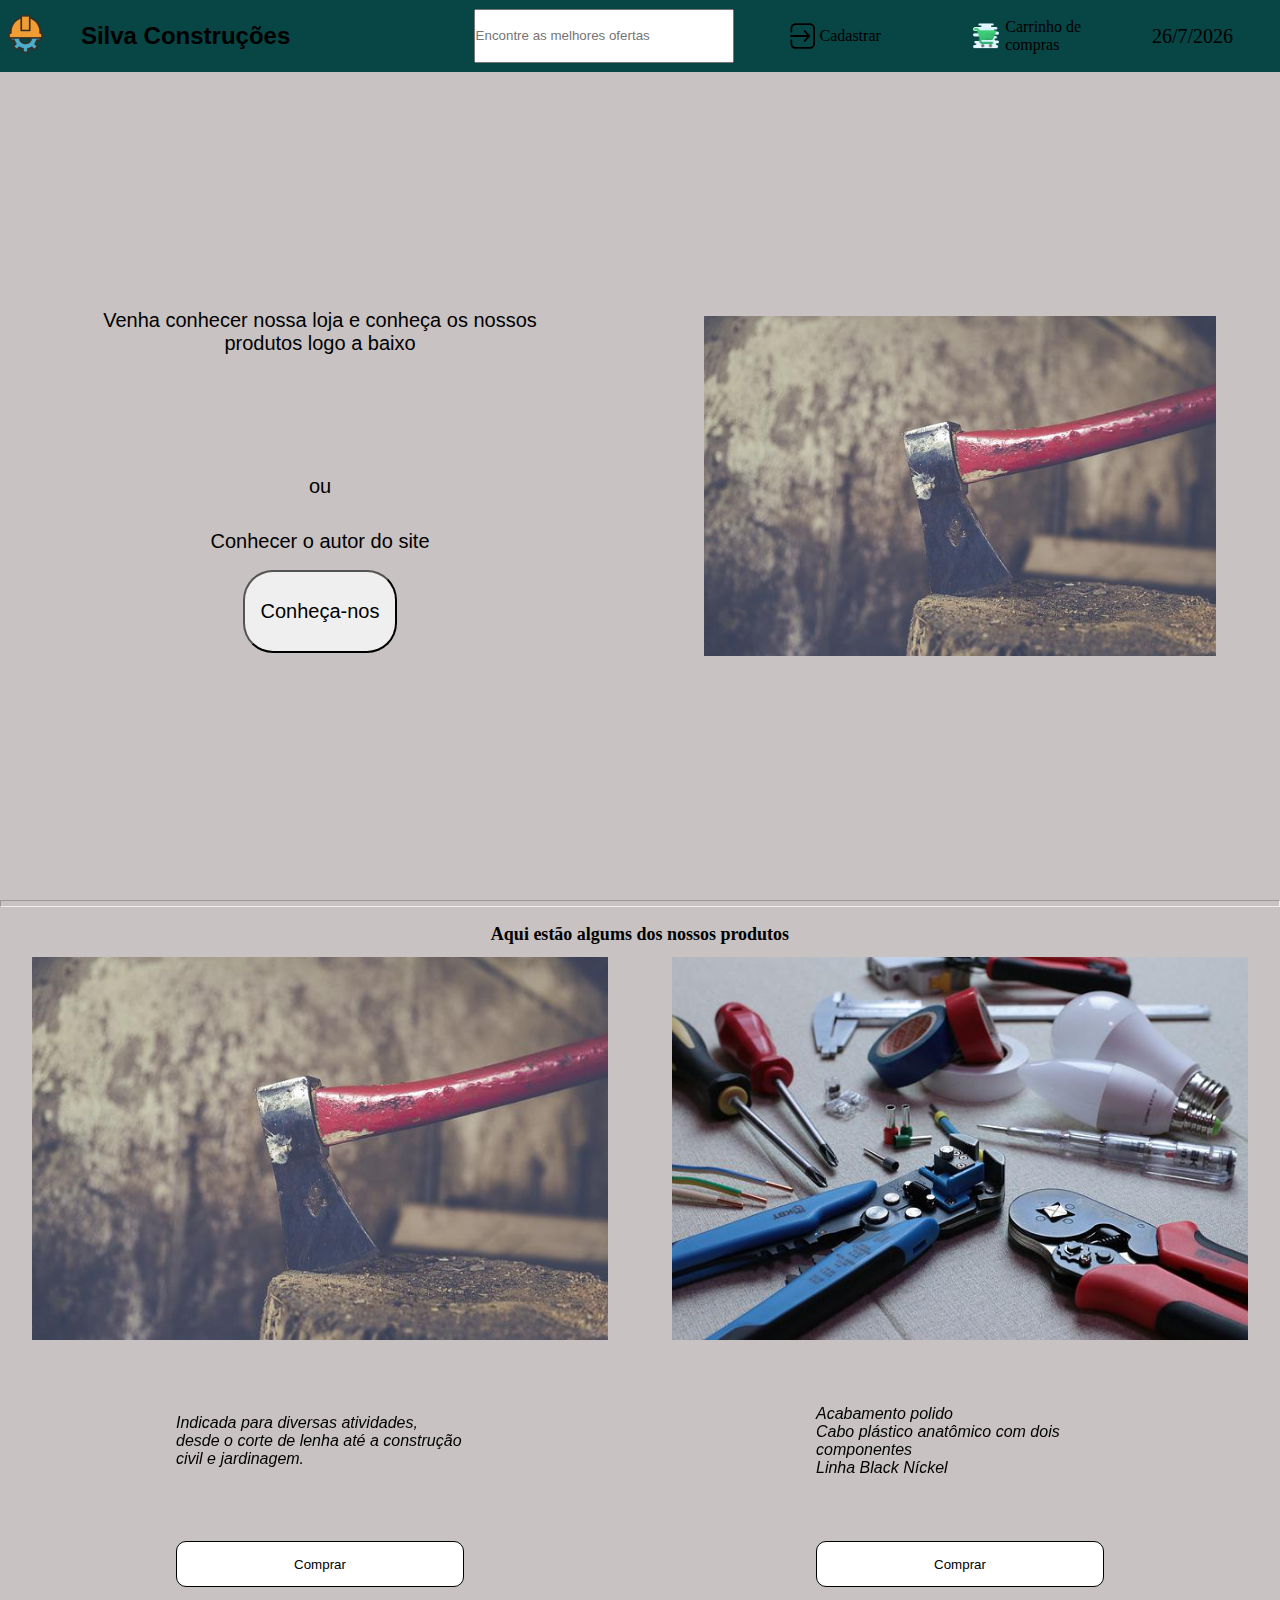
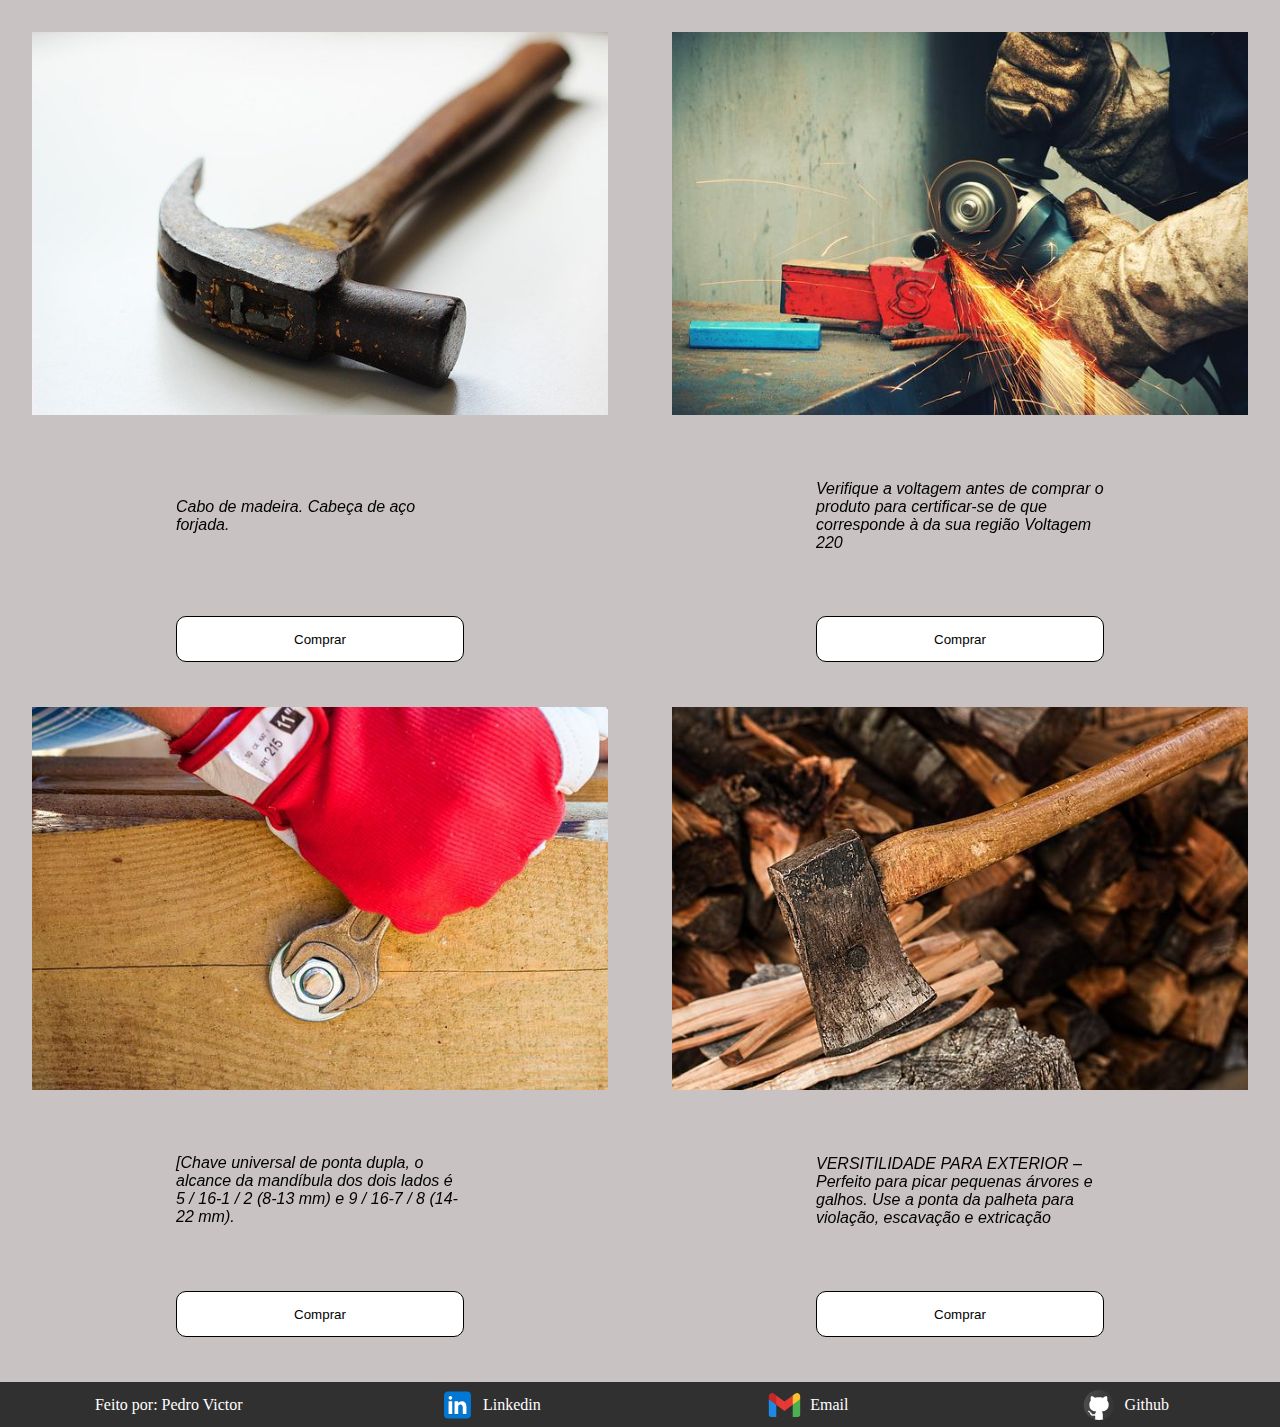
<file: index.html>
<!DOCTYPE html>
<html lang="en">
<head>
    <meta charset="UTF-8">
    <meta http-equiv="X-UA-Compatible" content="IE=edge">
    <meta name="viewport" content="width=device-width, initial-scale=1.0" shrink-to-fit="no">
    <link rel="shortcut icon" href="./assets/img/icon/engenheiro.png" type="image/x-icon">
    <link rel="stylesheet" href="./assets/css/global.css">
    <title>Silva Construções</title>
</head>
<body>
    <header>
        <div class="cabecalho">
            <div class="logo-main">
                <a href="#"><img src="./assets/img/icon/engenheiro.png" alt="logo"></a>
            </div>
            <span>Silva Construções</span>
            <div class="nav">
                <nav class="navigation">
                    <ul class="nav-bar">
                        <li><input type="text" placeholder="Encontre as melhores ofertas"></li>
                        <li><a href="./assets/pages/cadastro.html" target="_self" class="Cadastro"><img src="./assets/img/icon/login-svgrepo-com.svg" alt="cadastro" class="cadastro-img">Cadastrar</li>
                        <li><a href="./assets/pages/carrinhoDeCompras.html" target="_self" class="CarrinhoDeCompras"><img src="./assets/img/icon/icons8-carrinho-de-compras-64.png" alt="carrinho de compras"> Carrinho de compras</a></li>
                        <li><div id="data"></div></li>
                    </ul>
                </nav>
            </div>
        </div>
    </header>
    <div class="main">
        <div class="carrosel">
            <div class="conhecer">
                <span> Venha conhecer nossa loja e conheça os nossos produtos logo a baixo</span>
                <p>ou</p>
                <span>Conhecer o autor do site<br> <button type="button"><a href='#rodape'>Conheça-nos</a></button> </span>
            </div>    
            <div class="items-pai">
                
                <div class="items"><img src="./assets/img/info_produtos/axe-1748305_640.jpg" alt="Machado" class="item"></div>
            </div>
        </div>

        <div class="caixaProductGroup">
            
            <hr>
            <span class="titulo-produtos">Aqui estão algums dos nossos produtos</span>
            <div class="barra-1">
                <div class="produtos-caixa-ind front">
                    <img src="./assets/img/info_produtos/axe-1748305_640.jpg">
                    <span>Indicada para diversas atividades, desde o corte de lenha até a construção civil e jardinagem.</span>
                    <input type="button" onclick="comprar()" value="Comprar" id="comprar">
                </div>

                <div class="produtos-caixa-ind">
                    <img src="./assets/img/info_produtos/electrician-3087536_640.jpg">
                    <span>Acabamento polido<br>
                        Cabo plástico anatômico com dois componentes<br>
                        Linha Black Níckel</span>
                    <input type="button" onclick="comprar()" value="Comprar" id="comprar">
                </div>


            </div>

            <div class="barra-2">
                <div class="produtos-caixa-ind">
                    <img src="./assets/img/info_produtos/hammer-451987_640.jpg">
                    <span>Cabo de madeira. Cabeça de aço forjada.</span>
                    <input type="button" onclick="comprar()" value="Comprar" id="comprar">
                </div>                
                <div class="produtos-caixa-ind">
                    <img src="./assets/img/info_produtos/emery-2780656_640.jpg">
                    <span>Verifique a voltagem antes de comprar o produto para certificar-se de que corresponde à da sua região
                        Voltagem 220</span>
                    <input type="button" onclick="comprar()" value="Comprar" id="comprar">
                </div>
            </div>


            <div class="barra-3">
                <div class="produtos-caixa-ind">
                    <img src="./assets/img/info_produtos/hand-1744958_640.jpg">
                    <span>[Chave universal de ponta dupla, o alcance da mandíbula dos dois lados é 5 / 16-1 / 2 (8-13 mm) e 9 / 16-7 / 8 (14-22 mm).</span>
                    <input type="button" onclick="comprar()" value="Comprar" id="comprar">
                </div>

                <div class="produtos-caixa-ind">
                    <img src="./assets/img/produtos/axe-674841_640.jpg">
                    <span>VERSITILIDADE PARA EXTERIOR – Perfeito para picar pequenas árvores e galhos. Use a ponta da palheta para violação, escavação e extricação</span>
                    <input type="button" onclick="comprar()" value="Comprar" id="comprar">
                </div>    

            </div>              
            <div class="modaletc">
                <div id="modal">
                    <a href=""><span onclick="fechar()" class="close">X | Fechar</span></a>
                    <div class="confirm">
                        <label for="confirm">Confirmar Pedido?</label>
                        <div class="inputs">
                            <input type="button" onclick="confirmY()" value="Sim" class="Confirmed">
                            <input type="button" onclick="confirmN()" value="Não" class="NotConfirm">
                        </div>
                    </div>   
                </div>
            </div>
        </div>
    </div>

    <script src="./assets/js/script.js"></script>
    <footer>
        <ul id="rodape">
            <li><a>Feito por: Pedro Victor</a></li>
            <li><a href="linkedin.com/in/pedro-silva-a172b6202" target="_blank"><img src="./assets/img/icon/linkedin.svg"><span>Linkedin</span></a></li>
            <li><a href="emailto:pedro.kzn.victor@gmail.com" target="_blank"><img src="./assets/img/icon/gmail/icons8-gmail-96.svg"><span>Email</span></a></li>
            <li><a href="https://github.com/PedroSilva01" target="_blank"><img src="./assets/img/icon/github/icons8-github-96.svg"><span>Github</span> </a></li>
        </ul>
    </footer>
</body>
</html>
</file>
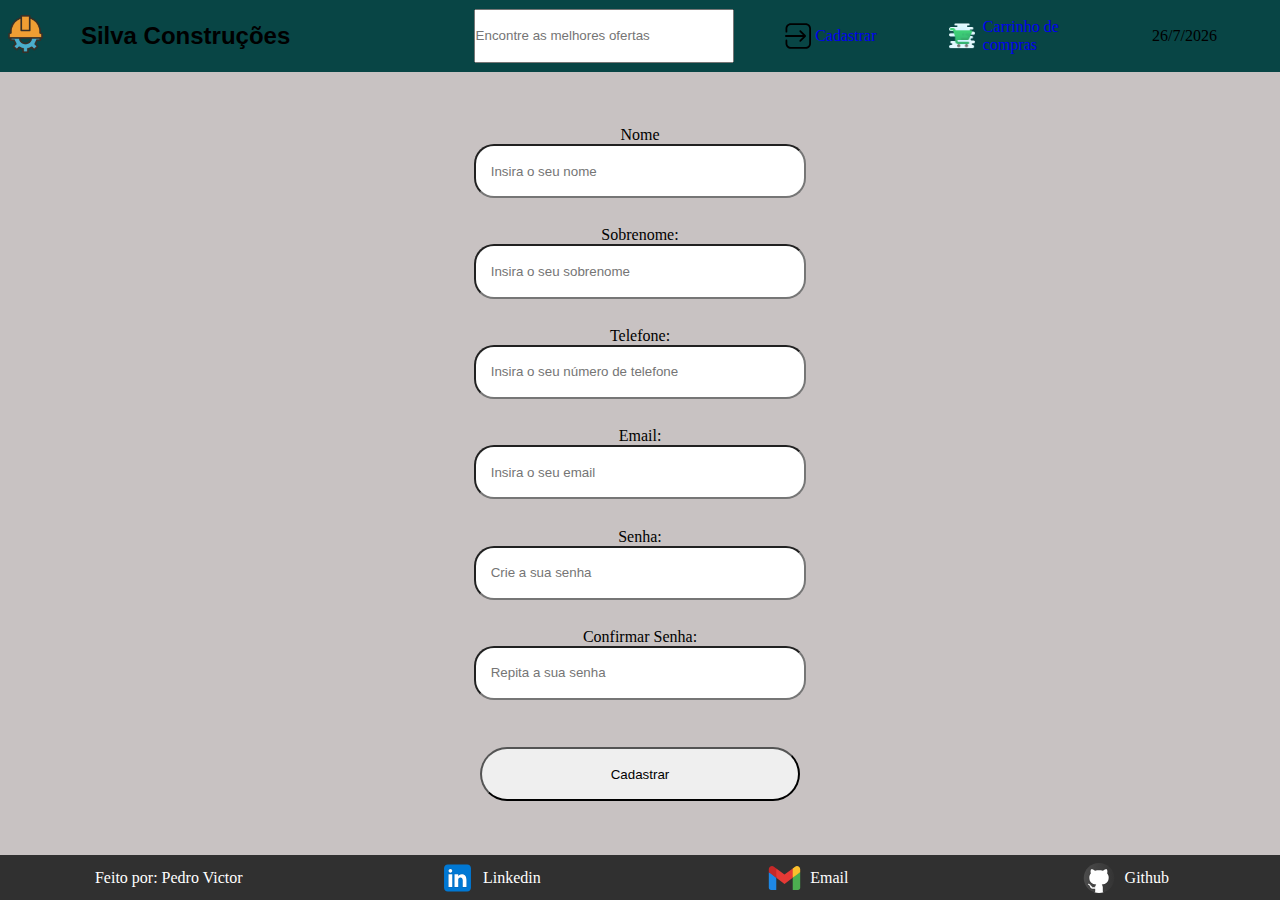
<file: assets/pages/cadastro.html>
<!DOCTYPE html>
<html lang="en">
<head>
    <meta charset="UTF-8">
    <meta http-equiv="X-UA-Compatible" content="IE=edge">
    <meta name="viewport" content="width=device-width, initial-scale=1.0">
    <link rel="shortcut icon" href="../img/icon/engenheiro.png" type="image/x-icon">
    <link rel="stylesheet" href="../css/cadastro.css">
    <title>Cadastro</title>
</head>
<body>
    <header>
        <div class="cabecalho">
            <div class="logo-main">
                <a href="../../index.html"><img src="../img/icon/engenheiro.png" alt="logo"></a>
            </div>
            <span>Silva Construções</span>
            <div class="nav">
                <nav class="navigation">
                    <ul class="nav-bar">
                        <li><input type="text" placeholder="Encontre as melhores ofertas"></li>
                        <li><a href="#" target="_self" class="Cadastro"><img src="../img/icon/login-svgrepo-com.svg" alt="cadastro" class="cadastro-img">Cadastrar</li>
                        <li><a href="./carrinhoDeCompras.html" target="_self" class="CarrinhoDeCompras"><img src="../img/icon/icons8-carrinho-de-compras-64.png" alt="carrinho de compras"> Carrinho de compras</a></li>
                        <li><div id="data"></div></li>
                    </ul>
                </nav>
            </div>
        </div>
    </header>
    <div class="main">
        <form action="#" method="post" id="forms">
            <div>
                <label for="name" class="campo-1">Nome</label>
                <input type="text" required placeholder="Insira o seu nome" id="name" name="name">
            </div>
            <div>
                <label for="sobrenome" class="campo-2">Sobrenome:</label>
                <input type="text" required placeholder="Insira o seu sobrenome" id="sobrenome" name="sobrenome">
            </div>
            <div>
                <label for="tel" class="campo-3">Telefone:</label>
                <input type="tel" required placeholder="Insira o seu número de telefone" id="tel" name="tel">
            </div>
            <div>
                <label for="mail" class="campo-4">Email:</label>
                <input type="email" required placeholder="Insira o seu email" id="mail" name="mail">
            </div>
            <div>
                <label for="password">Senha:</label>
                <input type="password" required placeholder="Crie a sua senha" id="password" name="password">
            </div>
            <div>
                <label for="Repassword">Confirmar Senha:</label>
                <input type="password" name="Repassword" id="Repassword" required placeholder="Repita a sua senha">
            </div>
            <button type="submit">Cadastrar</button>
        </form>
    </div>
    <footer>
        <ul>
            <li><a>Feito por: Pedro Victor</a></li>
            <li><a href="linkedin.com/in/pedro-silva-a172b6202" target="_blank"><img src="../img/icon/linkedin.svg"><span>Linkedin</span></a></li>
            <li><a href="emailto:pedro.kzn.victor@gmail.com" target="_blank"><img src="../img/icon/gmail/icons8-gmail-96.svg"><span>Email</span></a></li>
            <li><a href="https://github.com/PedroSilva01" target="_blank"><img src="../img/icon/github/icons8-github-96.svg"><span>Github</span> </a></li>
        </ul>
    </footer>
    <script src="../js/script.js">
    </script>

</body>
</html>
</file>
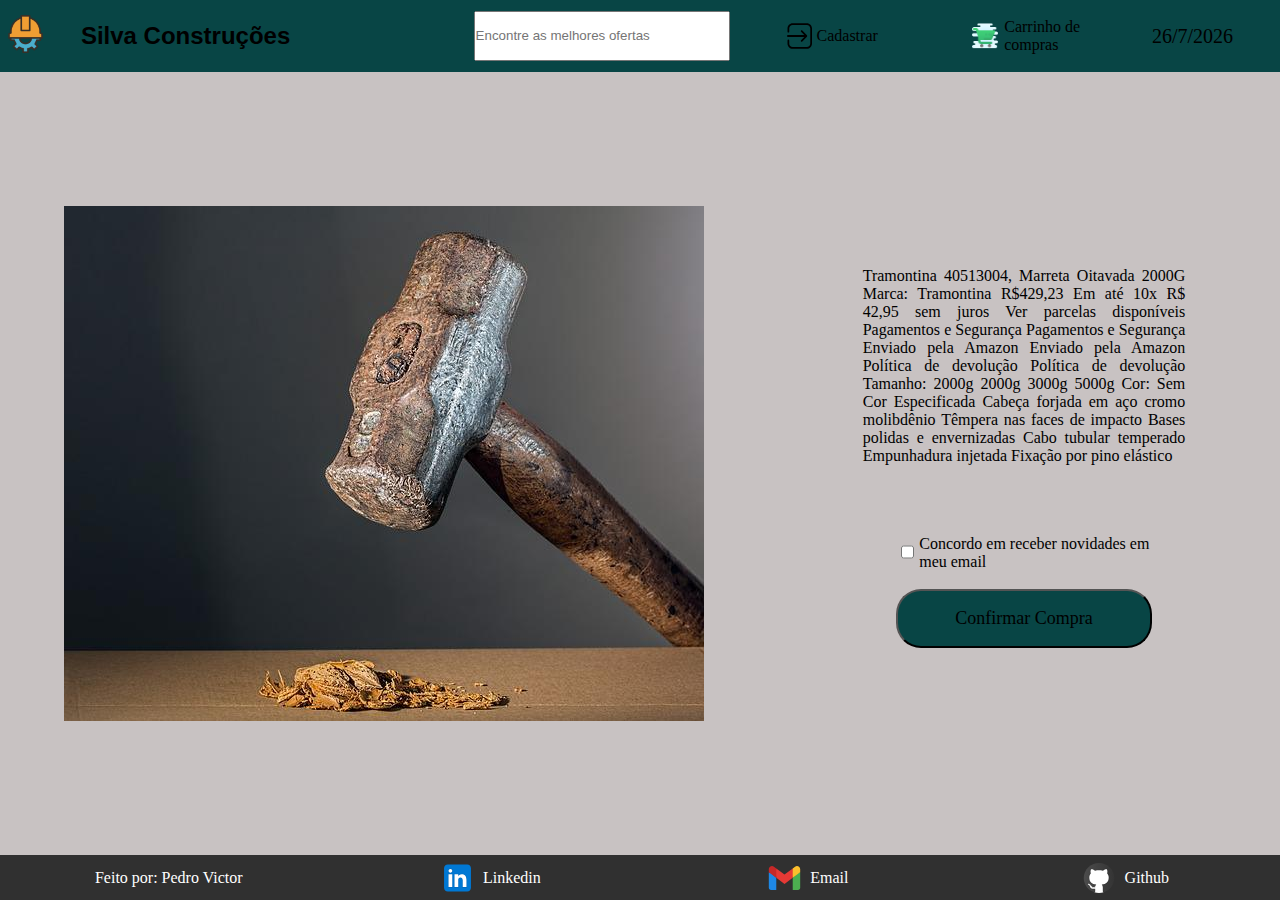
<file: assets/pages/carrinhoDeCompras.html>
<!DOCTYPE html>
<html lang="en">
<head>
    <meta charset="UTF-8">
    <meta http-equiv="X-UA-Compatible" content="IE=edge">
    <meta name="viewport" content="width=device-width, initial-scale=1.0">
    <link rel="stylesheet" href="../css/global.css">
    <link rel="stylesheet" href="../css/carrinhoDeCompra.css">
    <link rel="shortcut icon" href="../img/icon/engenheiro.png" type="image/x-icon">
    <title>Document</title>
</head>
<body>
    <header>
        <div class="cabecalho">
            <div class="logo-main">
                <a href="../../index.html"><img src="../img/icon/engenheiro.png" alt="logo"></a>
            </div>
            <span>Silva Construções</span>
            <div class="nav">
                <nav class="navigation">
                    <ul class="nav-bar">
                        <li><input type="text" placeholder="Encontre as melhores ofertas"></li>
                        <li><a href="./cadastro.html" target="_self" class="Cadastro"><img src="../img/icon/login-svgrepo-com.svg" alt="cadastro" class="cadastro-img">Cadastrar</li>
                        <li><a href="#" target="_self" class="CarrinhoDeCompras"><img src="../img/icon/icons8-carrinho-de-compras-64.png" alt="carrinho de compras"> Carrinho de compras</a></li>
                        <li><div id="data"></div></li>
                    </ul>
                </nav>
            </div>
        </div>
    </header>
    <div class="content">
        <div class="metade1">
            <img src="../img/info_produtos/hammer-682767_640.jpg" class="img-metade1">
        </div>

        <div class="metade2">
            <div class="compras">
                <span class="info-produto">
                    Tramontina 40513004, Marreta Oitavada 2000G
                    Marca: Tramontina
                    
                    R$429,23
                    Em até 10x R$ 42,95 sem juros Ver parcelas disponíveis 
                    Pagamentos e Segurança
                    Pagamentos e Segurança
                    Enviado pela Amazon
                    Enviado pela Amazon
                    Política de devolução
                    Política de devolução
                    Tamanho: 2000g
                    2000g
                    3000g
                    5000g
                    Cor: Sem Cor Especificada
                    Cabeça forjada em aço cromo molibdênio
                    Têmpera nas faces de impacto
                    Bases polidas e envernizadas
                    Cabo tubular temperado
                    Empunhadura injetada
                    Fixação por pino elástico
                </span>


            </div>                
            <div class="checkbox">
                <input type="button" value="confirmar compra" id="comprar">
                <div class="checkbox2">
                    <label for="checkbox"> Concordo em receber novidades em meu email</label>
                    <input type="checkbox" id="checkbox">
                </div>
            </div>
        </div>

    </div>
    <footer>
        <ul id="rodape">
            <li><a>Feito por: Pedro Victor</a></li>
            <li><a href="linkedin.com/in/pedro-silva-a172b6202" target="_blank"><img src="../img/icon/linkedin.svg"><span>Linkedin</span></a></li>
            <li><a href="emailto:pedro.kzn.victor@gmail.com" target="_blank"><img src="../img/icon/gmail/icons8-gmail-96.svg"><span>Email</span></a></li>
            <li><a href="https://github.com/PedroSilva01" target="_blank"><img src="../img/icon/github/icons8-github-96.svg"><span>Github</span> </a></li>
        </ul>
    </footer>
    <script src="../js/script.js"></script>
</body>
</html>
</file>
<file: assets/css/global.css>
* {
    margin: 0;
    padding: 0;
    box-sizing: 0;
}
body {
    background-color: #c8c2c2;
    color: black !important;
}
header {
    display: grid;
    height: 8vh;
    place-items: center;
}
.cabecalho {
    position: sticky;
    position: -webkit-sticky;
    bottom: 0;
    top: 0;
    display: flex;
    justify-content: space-between;
    width: 100%;
    height: 8vh;
    align-items: center;
    background-color: rgb(8, 69, 69);
}
.cabecalho span{
    margin-right: 5%;
    font-size: 24px;
    font-weight: 700;
    font-family: 'Lucida Sans', 'Lucida Sans Regular', 'Lucida Grande', 'Lucida Sans Unicode', Geneva, Verdana, sans-serif;
}
.logo-main{
    width: 4vw;
    height: 100%;
    display: flex;
    justify-content: center;
    align-items: center;
    
}
.logo-main img{
    width: 3vw;
    height: 90%;
}
.nav {
    display: flex;
    width: 70%;
    height: 100%;
    justify-content: flex-end;
}
#data{
    width: 10vw;
}
.navigation {
    display: flex;
    width: 90%;
    height: 100%;
    justify-content: center;
    align-items: center;
}
.nav-bar {
    display: flex;
    height: 100%;
    width: 100%;
    justify-content: space-between;
    align-items: flex-end;
}
.nav-bar li {
    height: 100%;
    list-style: none;
    display: flex;
    align-items: center;
}
.nav-bar li:hover {
    height: 100%;
    list-style: none;
    display: flex;
    align-items: center;
    font-size: 22px;
}
.logo-pequena{
    position: absolute;
    width: 5vw;
    height: 100%;
    border: 1px solid #252525;
}
.nav-bar li input{
    display: flex;
    height: 70%;
    width: 20vw;
}
.nav-bar li a {
    display: flex;
    justify-content: center;
    text-decoration: none;
    align-items: center;
    color: black;
    font-size: 16px;
    font-family: 'Times New Roman', Times, serif;
    padding: 5%;
}
.nav-bar li a:hover{
    color: black;
    font-size: 22px;
    font-weight: 500;
    transition: 300ms;
    max-height: 95%;
    padding: 5px;
}
.nav-bar li a:active {
    color: black;
}
.nav-bar li a img{
    width: 2vw;
    height: 30%;
    margin-right: 5%;
    object-fit: cover;


}
.cadastro-img {
    margin-left: 25%;
}
.main{
    margin: 0;
    padding: 0;
    height: 100%;
    width: 100%;
}
.carrosel {
    display: flex;
    flex-direction: row;
    /*width: 100%;*/
    max-width: 100%;
    height: 92vh;
}
.conhecer {
    display: flex;
    justify-content: center;
    align-items: center;
    flex-direction: column;
    width: 50%;
    font-size: 20px;
    font-family: Arial, Helvetica, sans-serif;
    font-weight: 300;
    text-align: justify;
}
.conhecer span{
    max-width: 80%;
    flex-wrap: wrap;
    font-size: 20px;
    font-family: Arial, Helvetica, sans-serif;
    font-weight: 300;
    text-align: center;
    margin-top: 5%;
    height: 20%;
}
.conhecer span button{
    width: 70%;
    height: 50%;
    border-radius: 30px;
    margin-top: 8%;    
    animation: flut 3s ease-in-out infinite;
}
.conhecer span button:hover{
    width: 100%;
    height: 65%;
    background-color: rgb(8, 69, 69);
    border: 1px 1px 3px 3px inset #303030;
    transition: 0.6s;

}
@keyframes flut {
    0%{
        margin-top: 0%;
        margin-left: 0%;
        margin-right: 0%;
    }
    25%{
        margin-top: 2%;
        margin-left: 5%;
        margin-right: 0%;
    }
    50%{
        margin-top: 5%;
        margin-right: 5%;
        margin-left: 0%;
    }
    75%{
        margin-top: 2%;
        margin-left: 5%;
        margin-right: 0%;
    }
    100%{
        margin: 0%;
    }
    
}
.conhecer span button a{
    display: flex;
    justify-content: center;
    align-items: center;
    color: black;
    text-decoration: none;
    height: 100%;
    width: 100%;
    border-radius: 30px;
    font-size: 20px;
    font-family: Arial, Helvetica, sans-serif;
    font-weight: 300;
    text-align: center;
}
.conhecer span button a:active{
    color: black;
}
.conhecer span button a:hover{
    width: 100%;
    height: 65%;
    background-color: rgb(8, 69, 69);
    border: 1px 1px 3px 3px inset #303030;
    transition: 0.6s;
    font-size: 28px;
    font-family: Arial, Helvetica, sans-serif;
    font-weight: 500;
    text-align: center;
}
.items-pai{
    display: flex;
    justify-content: center;
    align-items: center;
    width: 50%;
    height: 92vh;
}
.items{
    display: flex;
    justify-content: center;
    align-items: center;
    width: 100%;
    height: 100vh;
}
.items img {
    max-width: 80%;
}
.caixaProductGroup{
    display: flex;
    height: 100%;
    width: 100%;
    flex-direction: column;
}
.barra-1{
    display: flex;
    flex-direction: row;
    width: 100%;
    height: 70vh;
    margin-bottom: 5vh;
    justify-content: space-around;
    align-items: center;
}
.barra-2{
    display: flex;
    flex-direction: row;
    width: 100%;
    height: 70vh;
    margin-bottom: 5vh;
    justify-content: space-around;
    align-items: center;
}
.barra-3{
    display: flex;
    flex-direction: row;
    width: 100%;
    height: 70vh;
    margin-bottom: 5vh;
    justify-content: space-around;
    align-items: center;
}
.titulo-produtos{
    text-shadow: #252525;
    height: 5vh;
    display: flex;
    color: black;
    justify-content: center;
    justify-items: center;
    align-items: center;
    font-size: 18px;
    font-family: Georgia, 'Times New Roman', Times, serif;
    font-weight: 800;
    
}
.produtos-caixa-ind{

    display: flex;
    flex-direction: column;
    justify-content: flex-end;
    align-items: center;
    height: 100%;
    width: 45%;
    transform-style: preserve-3d;
}
hr{
    height: 5px;
    margin-bottom: 5px;
    background: radial-gradient(180deg, white, rgba(62,62,160,1)35%);
}
.produtos-caixa-ind span{
    padding: 2%;
    font-size: 16px;
    font-family: Verdana, Geneva, Tahoma, sans-serif;
    font-weight: 200;
    font-style: italic;
    display: flex;
    flex-wrap: wrap;
    flex-grow: initial;
    justify-content: center;
    align-items: center;
    max-width: 50%;
    flex-wrap: wrap;
    height: 30vh;
}
.produtos-caixa-ind img {
    max-width: 45vw;
    max-height: 45vh;
}
.produtos-caixa-ind input{
    display: flex;
    justify-content: center;
    align-items: center;
    color: black;
    border: 1px solid black;
    background-color: white;
    border-radius: 10px;
    width: 50%;
    height: 10%;
    padding: 5px;
}
.produtos-caixa-ind input:hover{
    color: white;
    background-color: rgb(223, 183, 109);
    border: 2px solid white;
    width: 55%;
    height: 28%;
    transition: 0.4s;
}
footer{
    display: flex;
    align-items: center;
    background-color: #303030;
    width: 100%;
    height: 5vh;

}
footer ul{
    margin: 0;
    padding: 0;
    width: 100%;
    height: 100%;
    margin-left: 10px;
    display: flex;
    align-items: center;
    justify-content: space-around;
    
}
footer ul li {
    margin: 0%;
    padding: 0%;
    height: 100%;
    width: 100%;
    display: flex;
    align-items: center;
    list-style: none;    
    justify-content: space-around;
}
footer ul li a{
    display: flex;
    align-items: center;
    color: white;
    text-decoration: none;
}
footer ul li a img{
    width: 4vw;
    height: 4vh;
}
footer ul li span{
    display: flex;
    height: 100%;
}
#modal{
    display: none;
    position: absolute;
    height: 50vh;
    width: 30vw;
    background-color: aquamarine;
    scrollbar-shadow-color: red;
    box-shadow: 2px 2.5px 4px 2px inset #303030;
    max-width: 30vw;
    max-height: 50vh;
}
#modal a {
    position: absolute;
    margin-top: 2%;
    display: flex;
    justify-content: end;
    width: 95%;
    padding: 5px;
    font-size: 18px;
    font-weight: 300;
    font-family: 'Franklin Gothic Medium', 'Arial Narrow', Arial, sans-serif;
    text-decoration: none;
    color: black;
}
#modal a:hover{
    color: #303030;
    font-size: 22px;
    font-weight: 600;
    font-family: 'Times New Roman', Times, serif;
    text-decoration: none;
    transition: 0.5s;
}
.confirm{
    display: flex;
    position: absolute;
    bottom: 2%;
    flex-direction: column;
    width: 90%;
    height: 80%;
    flex-wrap: wrap;
    align-items: center;
    font-size: 20px;
    font-family: 'Franklin Gothic Medium', 'Arial Narrow', Arial, sans-serif;
    font-weight: 400;
    justify-content: space-between;
}
.inputs {
    display: flex;
    flex-direction: row;
    width: 90%;
    justify-content: space-around;
    margin-top: 10%;
    height: 10vh;
    align-items: center;

}
.inputs input {
    width: 40%;
    height: 70%;
    border-radius: 20px;
    justify-content: center;
    align-items: center;
    border: 3px 3px 3px 6px inset #303030;
}
.inputs input:hover{
    width: 50%;
    height: 80%;
    transition: 0.5s;
    border: 3px 3px 6px 3px #c8c2c2;
    color: #252525;
    background: salmon;
    font-size: 18px;
    font-family: 'Segoe UI', Tahoma, Geneva, Verdana, sans-serif;
    font-weight: 700;
}
#data {
    font-size: 20px;
    font-weight: 500;
    font-family: 'Times New Roman', Times, serif;
}
#data:hover {
    font-size: 26px;
    font-weight: 700;
    height: 100%;
    display: flex;
    transition: 300ms;
    max-width: 10vw;
    align-items: center;
}
</file>
<file: assets/css/cadastro.css>
* {
    margin: 0;
    padding: 0;
    box-sizing: 0;
}
body {
    background-color: #c8c2c2;
    color: black !important;
    height: 100%;
    width: 100%;
}
header {
    display: grid;
    height: 8vh;
    place-items: center;
}
.cabecalho {
    position: sticky;
    position: -webkit-sticky;
    bottom: 0;
    top: 0;
    display: flex;
    justify-content: space-between;
    width: 100%;
    height: 8vh;
    align-items: center;
    background-color: rgb(8, 69, 69);
}
.cabecalho span{
    margin-right: 5%;
    font-size: 24px;
    font-weight: 700;
    font-family: 'Lucida Sans', 'Lucida Sans Regular', 'Lucida Grande', 'Lucida Sans Unicode', Geneva, Verdana, sans-serif;
}
.logo-main{
    width: 4vw;
    height: 100%;
    display: flex;
    justify-content: center;
    align-items: center;
    
}
.logo-main img{
    width: 3vw;
    height: 90%;
}
.nav {
    display: flex;
    width: 70%;
    height: 100%;
    justify-content: flex-end;
}
#data{
    width: 10vw;
}
.navigation {
    display: flex;
    width: 90%;
    height: 100%;
    justify-content: center;
    align-items: center;
}
.nav-bar {
    display: flex;
    height: 100%;
    width: 100%;
    justify-content: space-between;
    align-items: flex-end;
}
.nav-bar li {
    height: 100%;
    list-style: none;
    display: flex;
    align-items: center;
}
.logo-pequena{
    position: absolute;
    width: 5vw;
    height: 100%;
    border: 1px solid #252525;
}
.nav-bar li input{
    display: flex;
    height: 70%;
    width: 20vw;
}
.nav-bar li a {
    display: flex;
    justify-content: center;
    text-decoration: none;
    align-items: center;
}
.nav-bar li a img{
    width: 2vw;
    height: 30%;
    margin-right: 5%;
    object-fit: cover;


}
.cadastro-img {
    margin-left: 25%;
}
.main{
    display: flex;
    justify-content: center;
    align-items: center;
    width: 100%;
    height: 87vh;
}
#forms {
    display: flex;
    height: 75vh;
    width: 50%;
    align-items: center;
    flex-direction: column;
    margin-top: 5%;
    margin-bottom: 5%;
}
#forms div{
    display: flex;
    height: 75vh;
    width: 50%;
    align-items: center;
    flex-direction: column;
}
#forms div input{
    display: flex;
    width: 98%;
    height: 50%;
    border-radius: 20px;
    padding-left: 15px;
}
#forms button{
    width: 50%;
    height: 50%;
    border-radius: 30px;
    margin-top: 3%;
}



footer{
    display: flex;
    align-items: center;
    background-color: #303030;
    width: 100%;
    height: 5vh;

}
footer ul{
    margin: 0;
    padding: 0;
    width: 100%;
    height: 100%;
    margin-left: 10px;
    display: flex;
    align-items: center;
    justify-content: space-around;
    
}
footer ul li {
    margin: 0%;
    padding: 0%;
    height: 100%;
    width: 100%;
    display: flex;
    align-items: center;
    list-style: none;    
    justify-content: space-around;
}
footer ul li a{
    display: flex;
    align-items: center;
    color: white;
    text-decoration: none;
}
footer ul li a img{
    width: 4vw;
    height: 4vh;
}
footer ul li span{
    display: flex;
    height: 100%;
}
#modal{
    display: none;
}
</file>
<file: assets/css/carrinhoDeCompra.css>
*{
    margin: 0;
    padding: 0;
    box-sizing: border-box;
}
.content {
    display: flex;
    width: 100%;
    height: 87vh;
    justify-content: space-between;
}
.metade1{
    display: flex;
    width: 60%;
    justify-content: center;
    align-items: center;
}
.img-metade1 {
    display: flex;
    justify-content: center;
    align-items: center;
    max-width: 95%;
    max-height: 95%;
}
.metade2{
    height: 100%;
    flex-direction: column;
    display: flex;
    width: 40%;
    justify-content: center;
    align-items: center;
    flex-wrap: wrap;
}
.checkbox {
    display: flex;
    flex-direction: column-reverse;
    width: 50%;
    max-height: 30%;
    height: 25%;
    justify-content: center;
    align-items: center;
}
.checkbox input{
    margin: 2%;
    background-color: browna;
    display: flex;
}
.info-produto{
    width: 90%;
    display: flex;
    flex-direction: row;
    text-align: justify;
    flex-wrap: wrap;
    align-items: center;
    margin: 7%;

}
.compras {
    display: flex;
    width: 70%;
    max-height: 70%;
    justify-content: center;
    align-items: center;
    flex-direction: column;
}
.checkbox2 {
    margin-top: 5%;
    margin-bottom: 5%;
    display: flex;
    flex-direction: row-reverse;
}
#comprar {
    display: flex;
    width: 100%;
    height: 30%;
    border-radius: 25px;
    align-items: center;
    justify-content: center;
    text-decoration: cadetblue;
    text-transform: capitalize;
    font-size: 18px;
    font-family: 'Times New Roman', Times, serif;
    font-weight: 400;
    color: black;
    background-color: rgb(8, 69, 69);
    border: 1px 1px 1px 3px solid black;
}
#comprar:hover{
    width: 120%;
    height: 35%;
    font-size: 22px;
    font-weight: 700;
    color: rgb(8, 69, 69);
    background-color: sandybrown;
    border: 1px solid rgb(8, 69, 69);
    transition: 0.4s;
}
</file>
